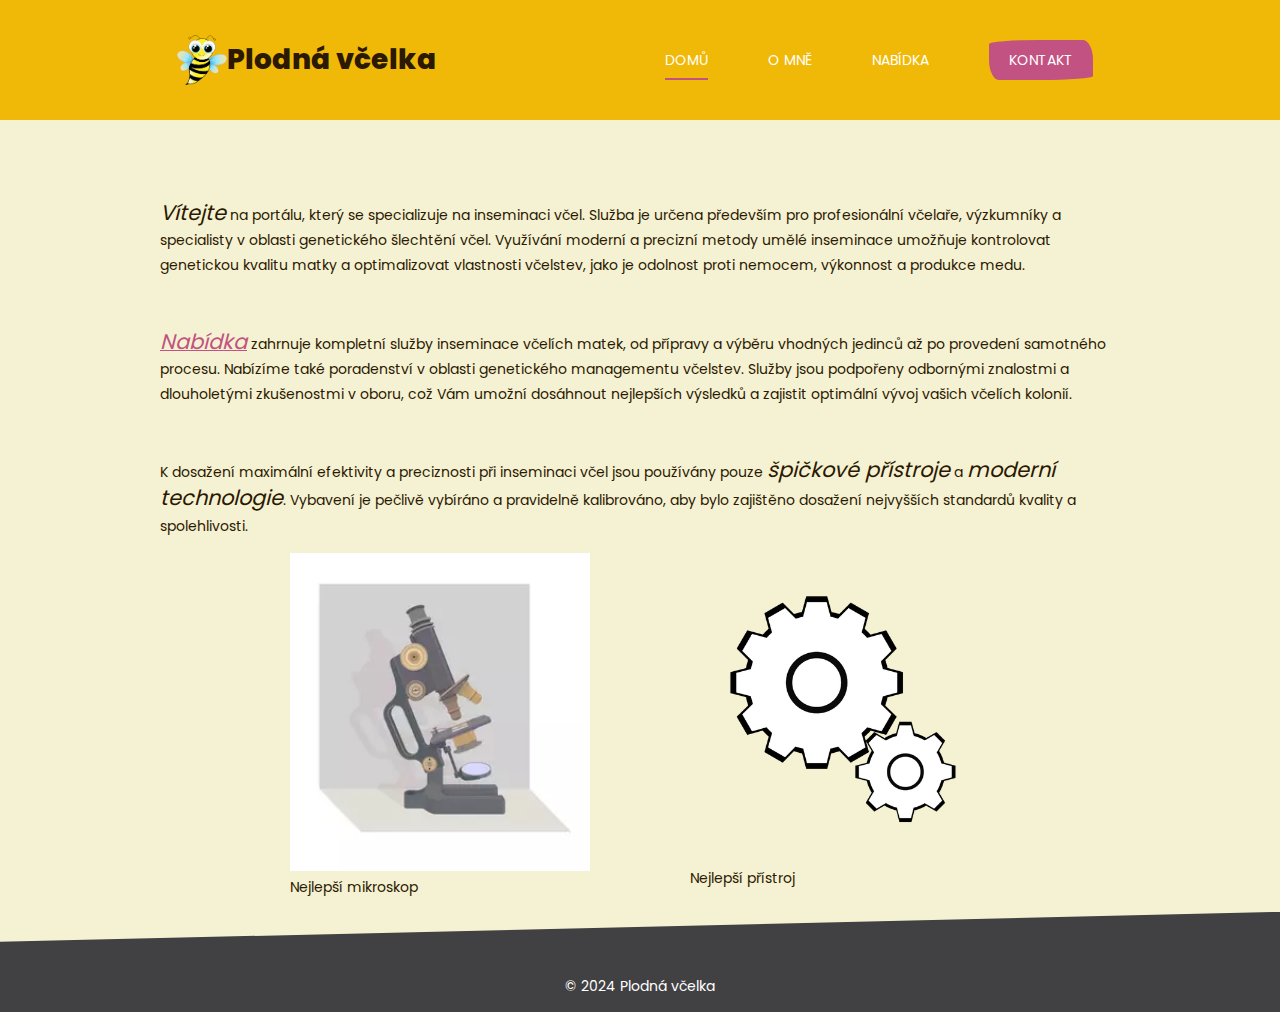
<file: index.html>
<!DOCTYPE html>
<html lang="cs-cz">

<head>
    <meta charset="utf-8"/>
    <meta name="description" content="Inseminační stanice včel" />
    <meta name="keywords" content="inseminace, inseminační stanice" />
    <meta name="author" content="Thèa" />
    <link rel="stylesheet" href="styl.css" type="text/css" />
    <link rel="shortcut icon" href="obrazky/bee.ico" />
    <title>Domů | Plodná včelka</title>
</head>

<body>
    <header>

        <div id="logo">
            <h1>Plodná včelka</h1>
        </div>

        <nav>
            <ul>
                <li class="aktivni"><a href="index.html">Domů</a></li>
                <li><a href="omne.html">O mně</a></li>
                <li><a href="nabidka.html">Nabídka</a></li>
                <li><a class="kontakt-tlacitko" href="kontakt.html">Kontakt</a></li>
            </ul>
        </nav>

    </header>
    <article>
        <section>

            <p>
                <span>Vítejte</span> na portálu, který se specializuje na inseminaci včel. Služba je určena především pro profesionální včelaře, výzkumníky a specialisty v oblasti genetického šlechtění včel. Využívání moderní a precizní metody umělé inseminace umožňuje kontrolovat genetickou kvalitu matky a optimalizovat vlastnosti včelstev, jako je odolnost proti nemocem, výkonnost a produkce medu.</p>
            </p>
            <p>
                <a href="nabidka.html"><span>Nabídka</span></a> zahrnuje kompletní služby inseminace včelích matek, od přípravy a výběru vhodných jedinců až po provedení samotného procesu. Nabízíme také poradenství v oblasti genetického managementu včelstev. Služby jsou podpořeny odbornými znalostmi a dlouholetými zkušenostmi v oboru, což Vám umožní dosáhnout nejlepších výsledků a zajistit optimální vývoj vašich včelích kolonií.
            </p>
            <p>
                K dosažení maximální efektivity a preciznosti při inseminaci včel jsou používány pouze <span>špičkové přístroje</span> a <span>moderní technologie</span>. Vybavení je pečlivě vybíráno a pravidelně kalibrováno, aby bylo zajištěno dosažení nejvyšších standardů kvality a spolehlivosti.
            </p>
            <div class="container">
                <figure>
                    <img src="obrazky/mikroskop.jpg" class="nastroje" alt="mikroskop" />
                    <figcaption>Nejlepší mikroskop</figcaption>
                </figure>
                <figure>
                    <img src="obrazky/pristroj.jpg" class="nastroje" alt="pristroj" />
                    <figcaption>Nejlepší přístroj</figcaption>
                </figure>
            </div>

            <div class="cistic"></div>

        </section>

    </article>

    <footer>
        <p>&copy; 2024 Plodná včelka</p>
    </footer>

</body>
 
</html>
</file>
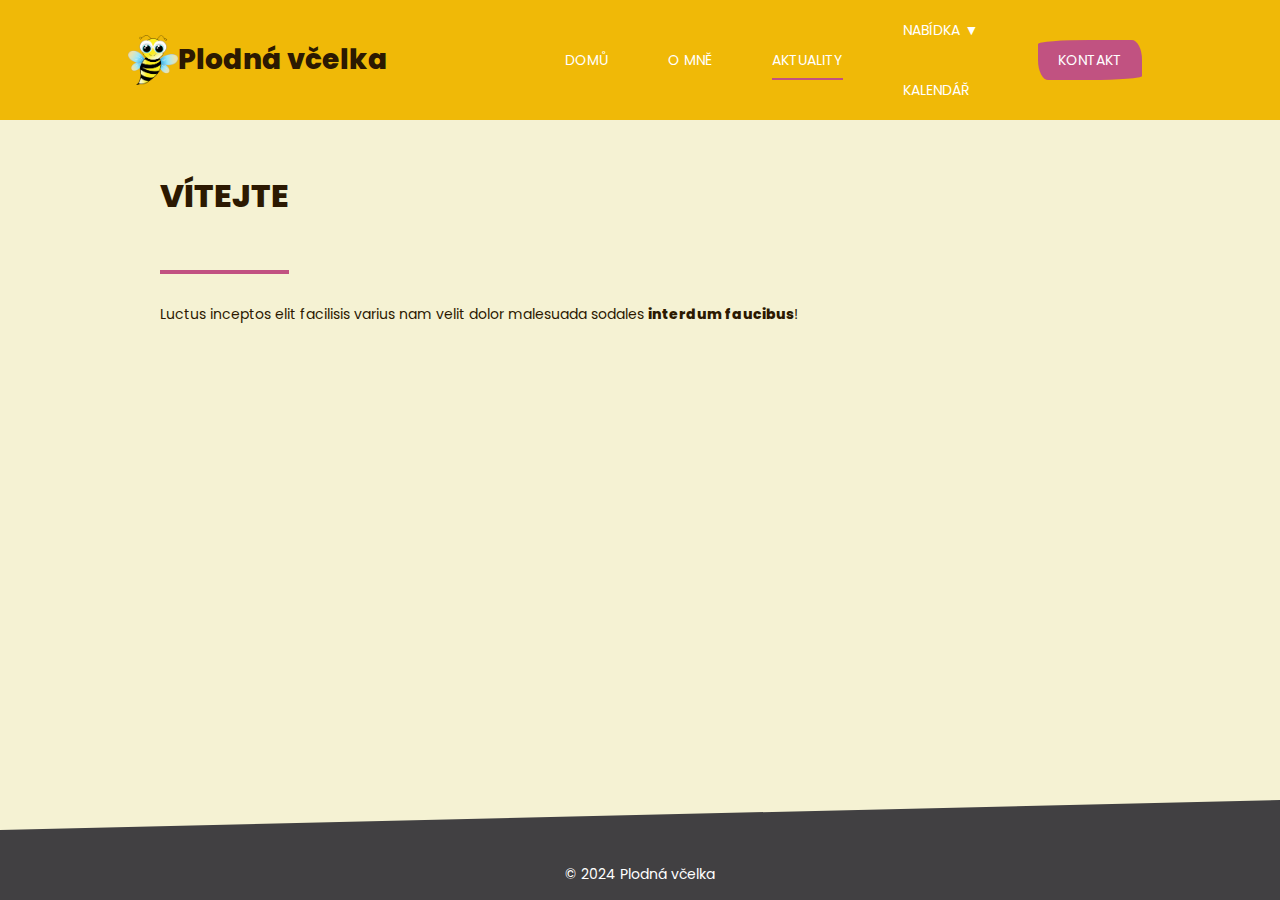
<file: aktuality.html>
<!DOCTYPE html>
<html lang="cs-cz">

<head>
    <meta charset="utf-8"/>
    <meta name="description" content="Inseminační stanice včel" />
    <meta name="keywords" content="inseminace, inseminační stanice" />
    <meta name="author" content="Thèa" />
    <link rel="stylesheet" href="styl.css" type="text/css" />
    <link rel="shortcut icon" href="obrazky/bee.ico" />
    <title>O mně | Plodná včelka</title>
</head>

<body>
    <header>

        <div id="logo">
            <h1>Plodná včelka</h1>
        </div>

        <nav>
            <ul>
                <li><a href="index.html">Domů</a></li>
                <li><a href="omne.html">O mně</a></li>
                <li class="aktivni"><a href="aktuality.html">Aktuality</a></li>
                <li class="dropdown">
                    <a href="nabidka.html" class="dropbtn">Nabídka ▼</a>
                    <div class="dropdown-content">
                        <a href="kalendar.html">Kalendář</a>
                    </div>
                </li>
                <li><a class="kontakt-tlacitko" href="kontakt.html">Kontakt</a></li>
            </ul>
        </nav>

    </header>
    <article>
        <header>
            <h1>Vítejte</h1>
        </header>
        <section>
            <p>
                Luctus inceptos elit facilisis varius nam velit dolor malesuada sodales <strong>interdum faucibus</strong>!
            </p>
        </section>

    </article>

    <footer>
        <p>&copy; 2024 Plodná včelka</p>
    </footer>
    
</body>
 
</html>
</file>
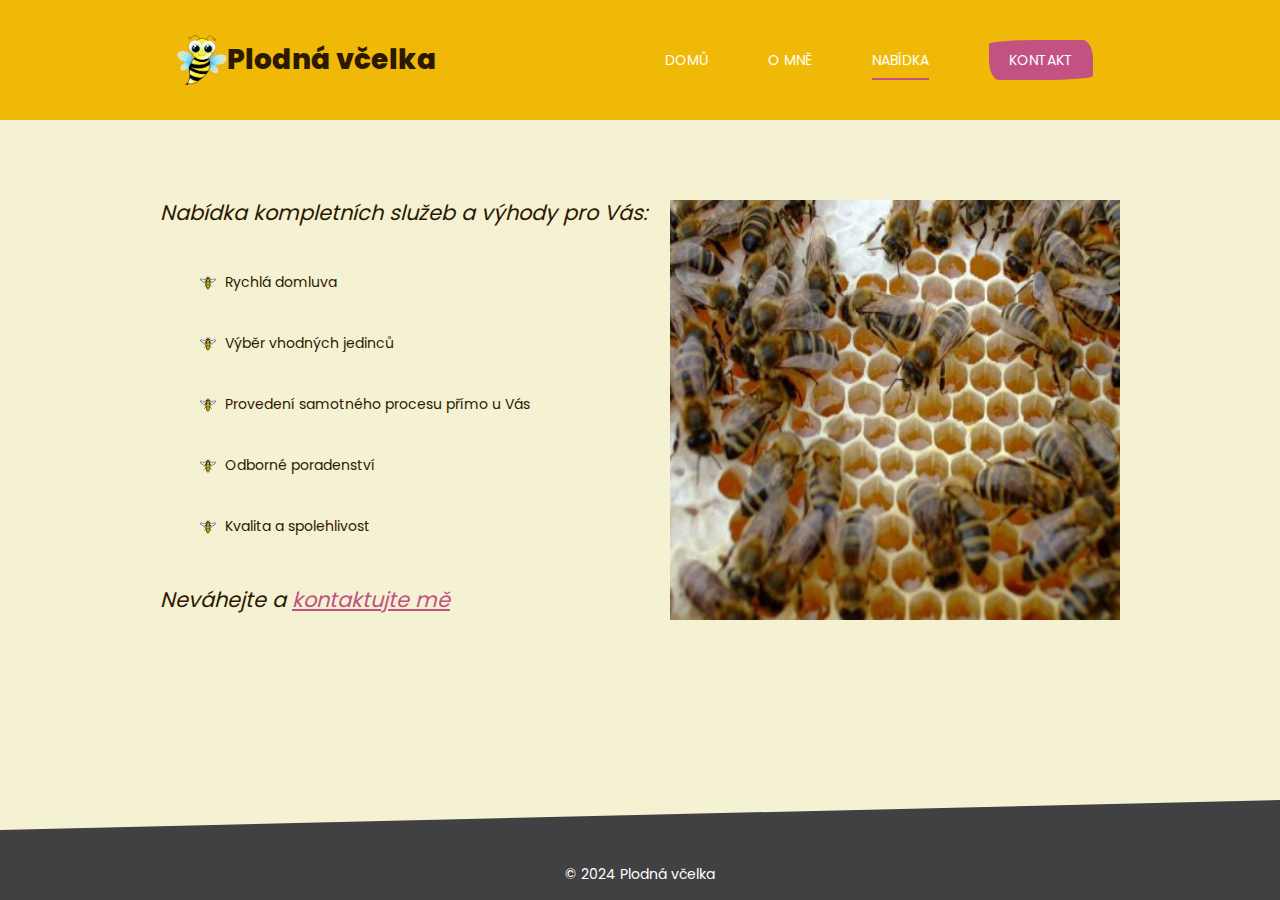
<file: nabidka.html>
<!DOCTYPE html>
<html lang="cs-cz">

<head>
    <meta charset="utf-8"/>
    <meta name="description" content="Inseminační stanice včel" />
    <meta name="keywords" content="inseminace, inseminační stanice" />
    <meta name="author" content="Thèa" />
    <link rel="stylesheet" href="styl.css" type="text/css" />
    <link rel="shortcut icon" href="obrazky/bee.ico" />
    <title>O mně | Plodná včelka</title>
</head>

<body>
    <header>

        <div id="logo">
            <h1>Plodná včelka</h1>
        </div>

        <nav>
            <ul>
                <li><a href="index.html">Domů</a></li>
                <li><a href="omne.html">O mně</a></li>
                <li class="aktivni"><a href="nabidka.html">Nabídka</a></li>
                <li><a class="kontakt-tlacitko" href="kontakt.html">Kontakt</a></li>
            </ul>
        </nav>

    </header>
    <article>
        
        <section>

            <img src="obrazky/vcelicky.jpg" class="vcelar" alt="vcelar" />
            <p>
                <span>Nabídka kompletních služeb a výhody pro Vás:</span>
            </p>

            <ul>
                <li>Rychlá domluva</li>
                <li>Výběr vhodných jedinců</li>
                <li>Provedení samotného procesu přímo u Vás</li>
                <li>Odborné poradenství</li>
                <li>Kvalita a spolehlivost</li>
            </ul>

            <p class="kontakt-text">
                <span>Neváhejte a <a href="kontakt.html"> kontaktujte mě</a></span>
            </p>

        </section>


    </article>

    <footer>
        <p>&copy; 2024 Plodná včelka</p>
    </footer>
    
</body>
 
</html>
</file>
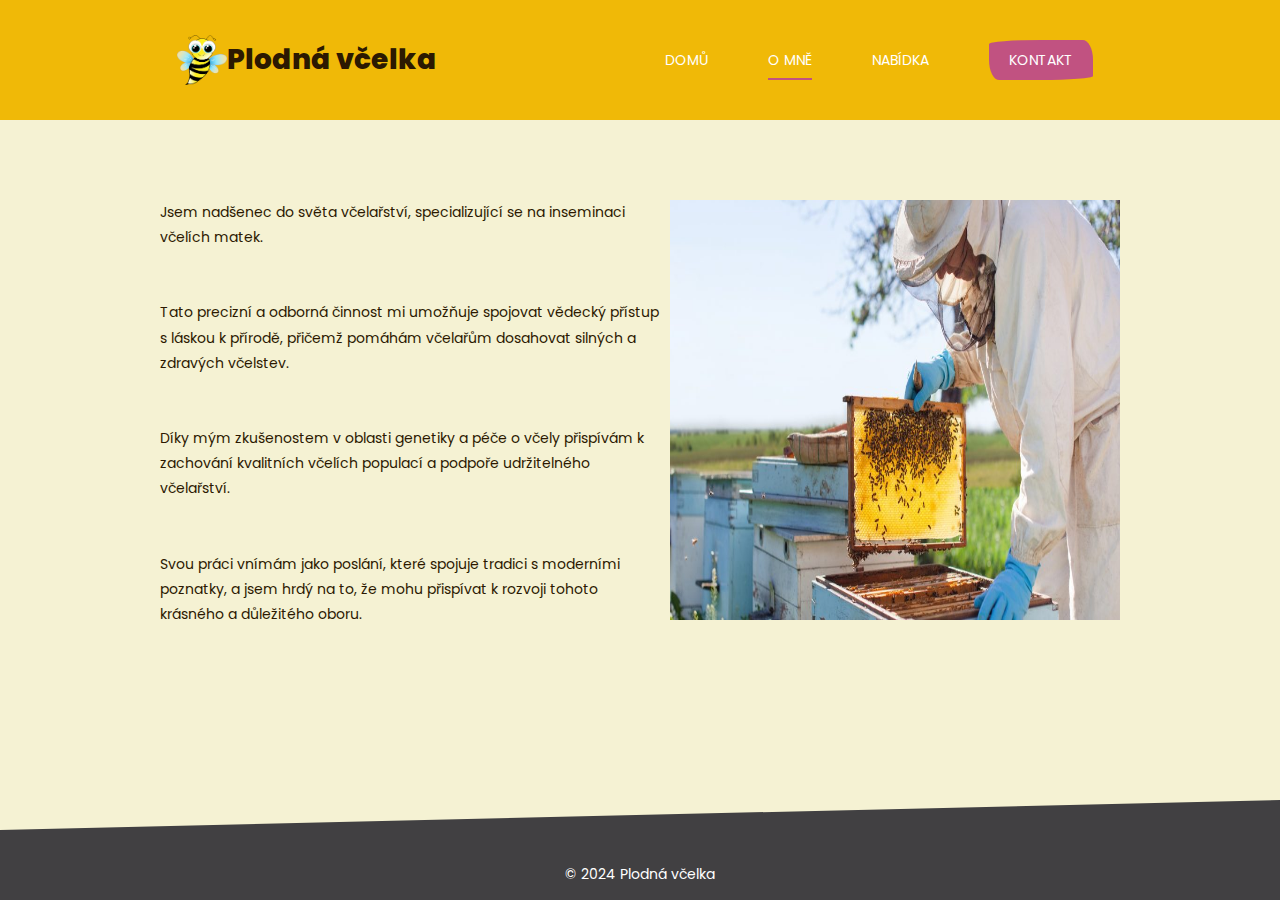
<file: omne.html>
<!DOCTYPE html>
<html lang="cs-cz">

<head>
    <meta charset="utf-8"/>
    <meta name="description" content="Inseminační stanice včel" />
    <meta name="keywords" content="inseminace, inseminační stanice" />
    <meta name="author" content="Thèa" />
    <link rel="stylesheet" href="styl.css" type="text/css" />
    <link rel="shortcut icon" href="obrazky/bee.ico" />
    <title>O mně | Plodná včelka</title>
</head>

<body>
    <header>

        <div id="logo">
            <h1>Plodná včelka</h1>
        </div>

        <nav>
            <ul>
                <li><a href="index.html">Domů</a></li>
                <li class="aktivni"><a href="omne.html">O mně</a></li>
                <li><a href="nabidka.html">Nabídka</a></li>
                <li><a class="kontakt-tlacitko" href="kontakt.html">Kontakt</a></li>
            </ul>
        </nav>

    </header>
    <article>
        
        <section>

            <img src="obrazky/vcelar.jpg" class="vcelar" alt="vcelar" />
            <p>
                Jsem nadšenec do světa včelařství, specializující se na inseminaci včelích matek.
            </p>
            <p>
                Tato precizní a odborná činnost mi umožňuje spojovat vědecký přístup s láskou k přírodě, přičemž pomáhám včelařům dosahovat silných a zdravých včelstev.</br>
            </p>
            <p>
                Díky mým zkušenostem v oblasti genetiky a péče o včely přispívám k zachování kvalitních včelích populací a podpoře udržitelného včelařství.</br>
            </p>
            <p> 
                Svou práci vnímám jako poslání, které spojuje tradici s moderními poznatky, a jsem hrdý na to, že mohu přispívat k rozvoji tohoto krásného a důležitého oboru.</p>
            </p>

        </section>


    </article>

    <footer>
        <p>&copy; 2024 Plodná včelka</p>
    </footer>
    
</body>
 
</html>
</file>
<file: styl.css>
@font-face {
    font-family: Poppins;
    src: url(fonty/Poppins-Regular.ttf);
    font-weight: normal;
}
@font-face {
    font-family: Poppins;
    src: url(fonty/Poppins-ExtraBold.ttf);
    font-weight: bold;
}

    body {
    font: 14px "Poppins";
    color: #2c1901;
    background: #f5f2d3;
    box-sizing: border-box;
    margin: 0;
    padding: 100px 0px 0px 0px;
    min-width: 960px;
    min-height: 100vh;
    position: relative;
    padding-bottom: 100px;
}
body > header {
    height: 120px;
    width: 100%;
    background: #f0b907;
    display: flex;
    justify-content: space-evenly;
    position: fixed;
    z-index: 1;
    top: 0;
}
#logo {
    height: 50px;
    margin: auto 0 auto 20px;
    display: flex;
    flex-direction: column;
    justify-content: center;
    background: url('obrazky/vcelka.png') no-repeat;
    background-size: 50px 50px;
}
#logo > * {
    margin: 0 0 0 50px;
}
#logo h1 {
    font-weight: bold;
    line-height: 1.2em;
    color: #2c1901;
}
nav ul {
    margin: 0;
    list-style-type: none;
    display: flex;
    align-items: center;
    height: 100%;
}
nav ul li {
    padding: 0 25px;
    margin: 0 5px;
    font-size: 1em;
    line-height: 4.3em;
}
nav ul a {
color: white;
padding: 8px 0;
text-decoration: none;
text-transform: uppercase;
}
nav ul a:hover, .aktivni a {
    border-bottom: 2px solid #C15281 ;
}

article header {
    height: 80px;
}
span {
    font-style:italic;
    font-size: 1.5em;
}
article {
    max-width: 960px;
    margin: 0 auto;
}
article h1 {
    margin: 10;
    font-size: 2.3em;
    font-weight: bold;
    text-transform: uppercase;
    border-bottom: 4px solid #C15281;
    width: max-content;
}

article h2 {
    font-size: 2em;
}

article section p {
    margin-top: 100px;
    margin-bottom: -50px;
    line-height: 1.8em;
}

article section a {
    color: #C15281;
}
article h1,
article h2,
article h3,
article h4,
article h5,
article h6 {
    padding: 50px 0;
    color: #2c1901;
}
.nastroje{
    float: bottom;
    width: 300px;
    padding-top: 50px;
    max-width: 100%;
}
.container {
    display: flex;
    justify-content: center;
    align-items: center;
    gap: 20px;
}
.vcelar {
    float: right;
    width: 450px;
    height: 420px;
    padding-left: 10px;
}

.cistic {
    clear: both;
}

section ul {
    padding-top: 40px;
    list-style: none;
}

section ul li {
    margin-top: 40px;
    padding-left: 25px;
    position: relative;
}

section ul li::before {
    content: "";
    position: absolute;
    left: 0;
    top: 50%;
    transform: translateY(-50%);
    width: 16px;
    height: 16px;
    background-image: url('obrazky/bee.ico');
    background-size: contain;
    background-repeat: no-repeat;
}

.kontakt-text {
    margin-top: 50px;
    margin-bottom: -50px;
}
.kontakt-tlacitko {
    background: #C15281  ;
    padding: 10px 20px;
    border-radius: 50% 10% 50% 10% / 10% 50% 10% 50%;

}
.kontakt-tlacitko:hover {
    filter: brightness(115%) contrast(85%);
    border: 0;
}

html {
    background: #414042;
    height: 100%;
    margin: 0;
}

footer {
    box-sizing: border-box;
    text-align: center;
    height: 100px;
    color: white;
    background: #414042;
    padding: 50px 0 0 0;
    clip-path: polygon(0 30px, 100% 0, 100% 105%, 0 105%);
    position: absolute;
    bottom: 0;
    width: 100%;
    margin-top: auto;   
}

.vlevo {
    float: left;
    width: 50px;
    display: flex;
    flex-direction: column;
    display: flex;
    align-items: start;
    white-space: nowrap;
}
.vlevo img {
    width: 50px;
    height: 50px;
    margin-right: 10px;
    padding-top: 40px;
}
.centrovany {
    text-align: center;
}
</file>
